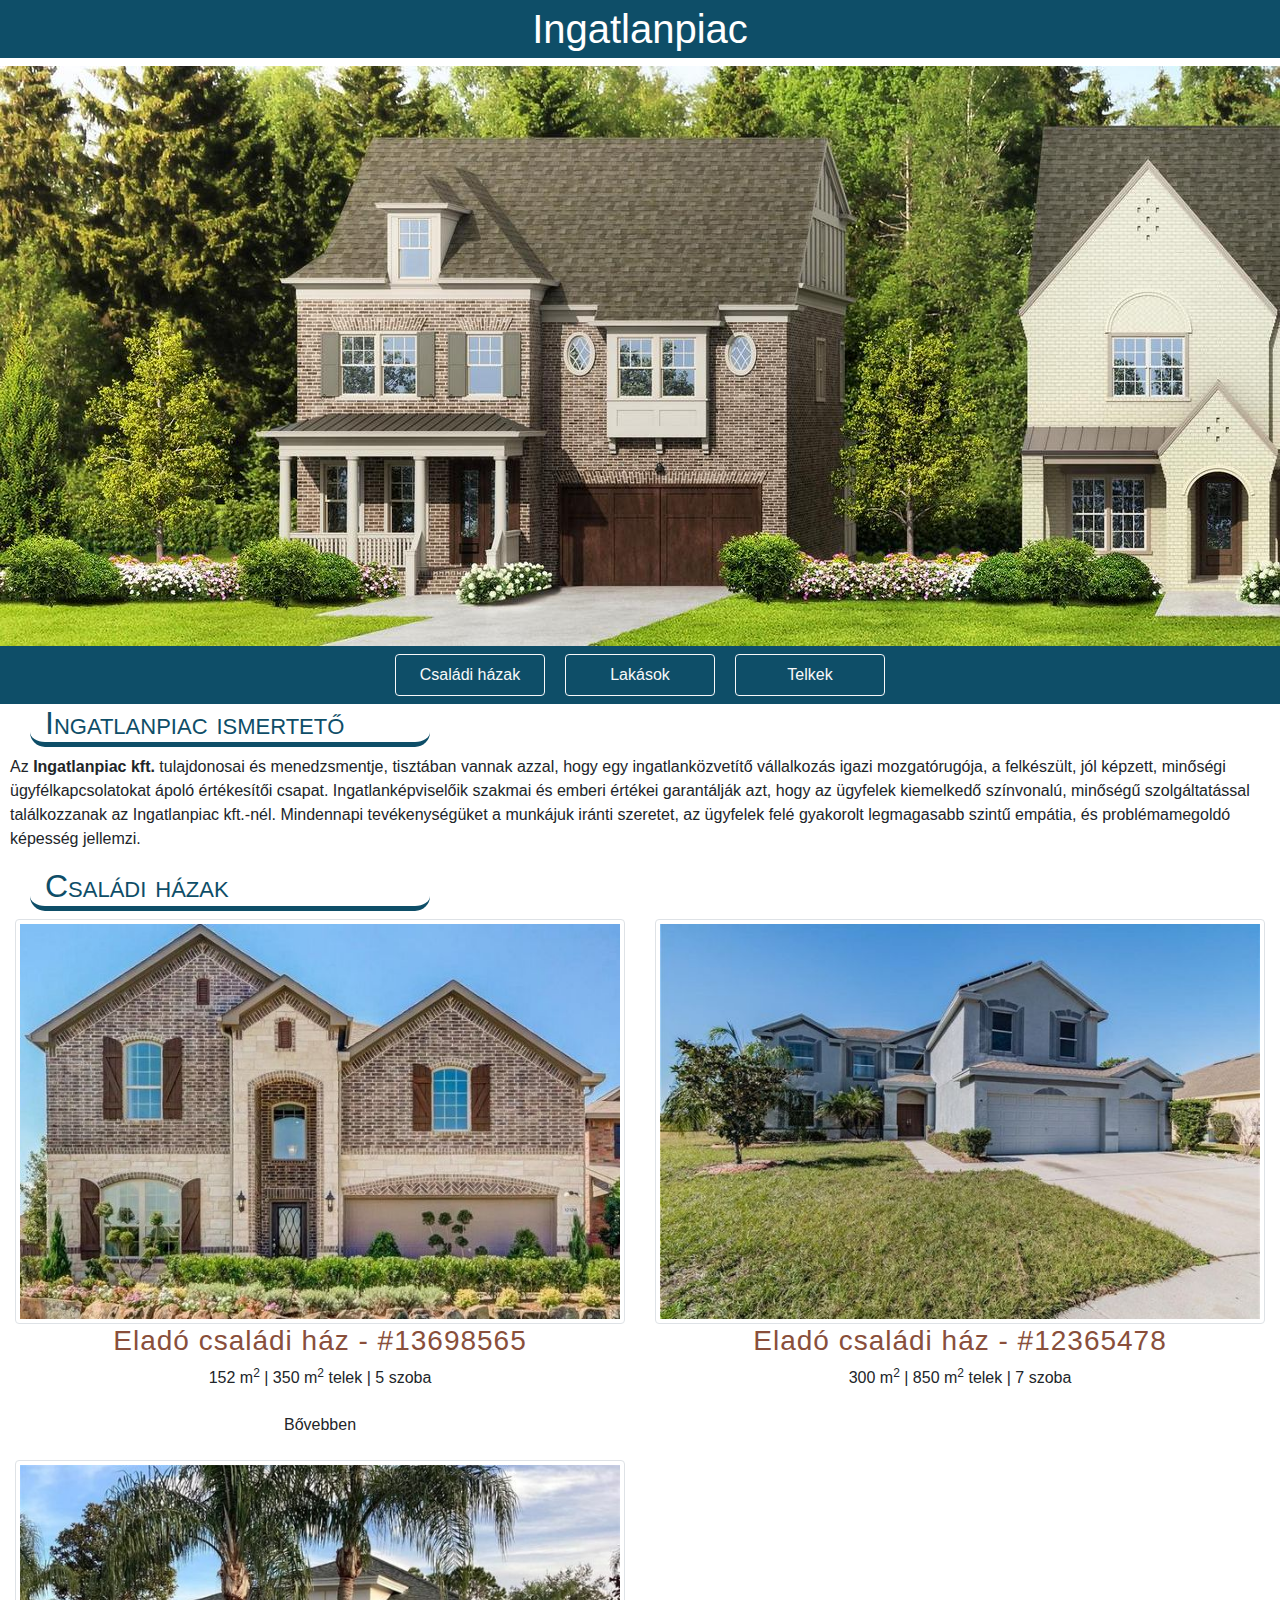
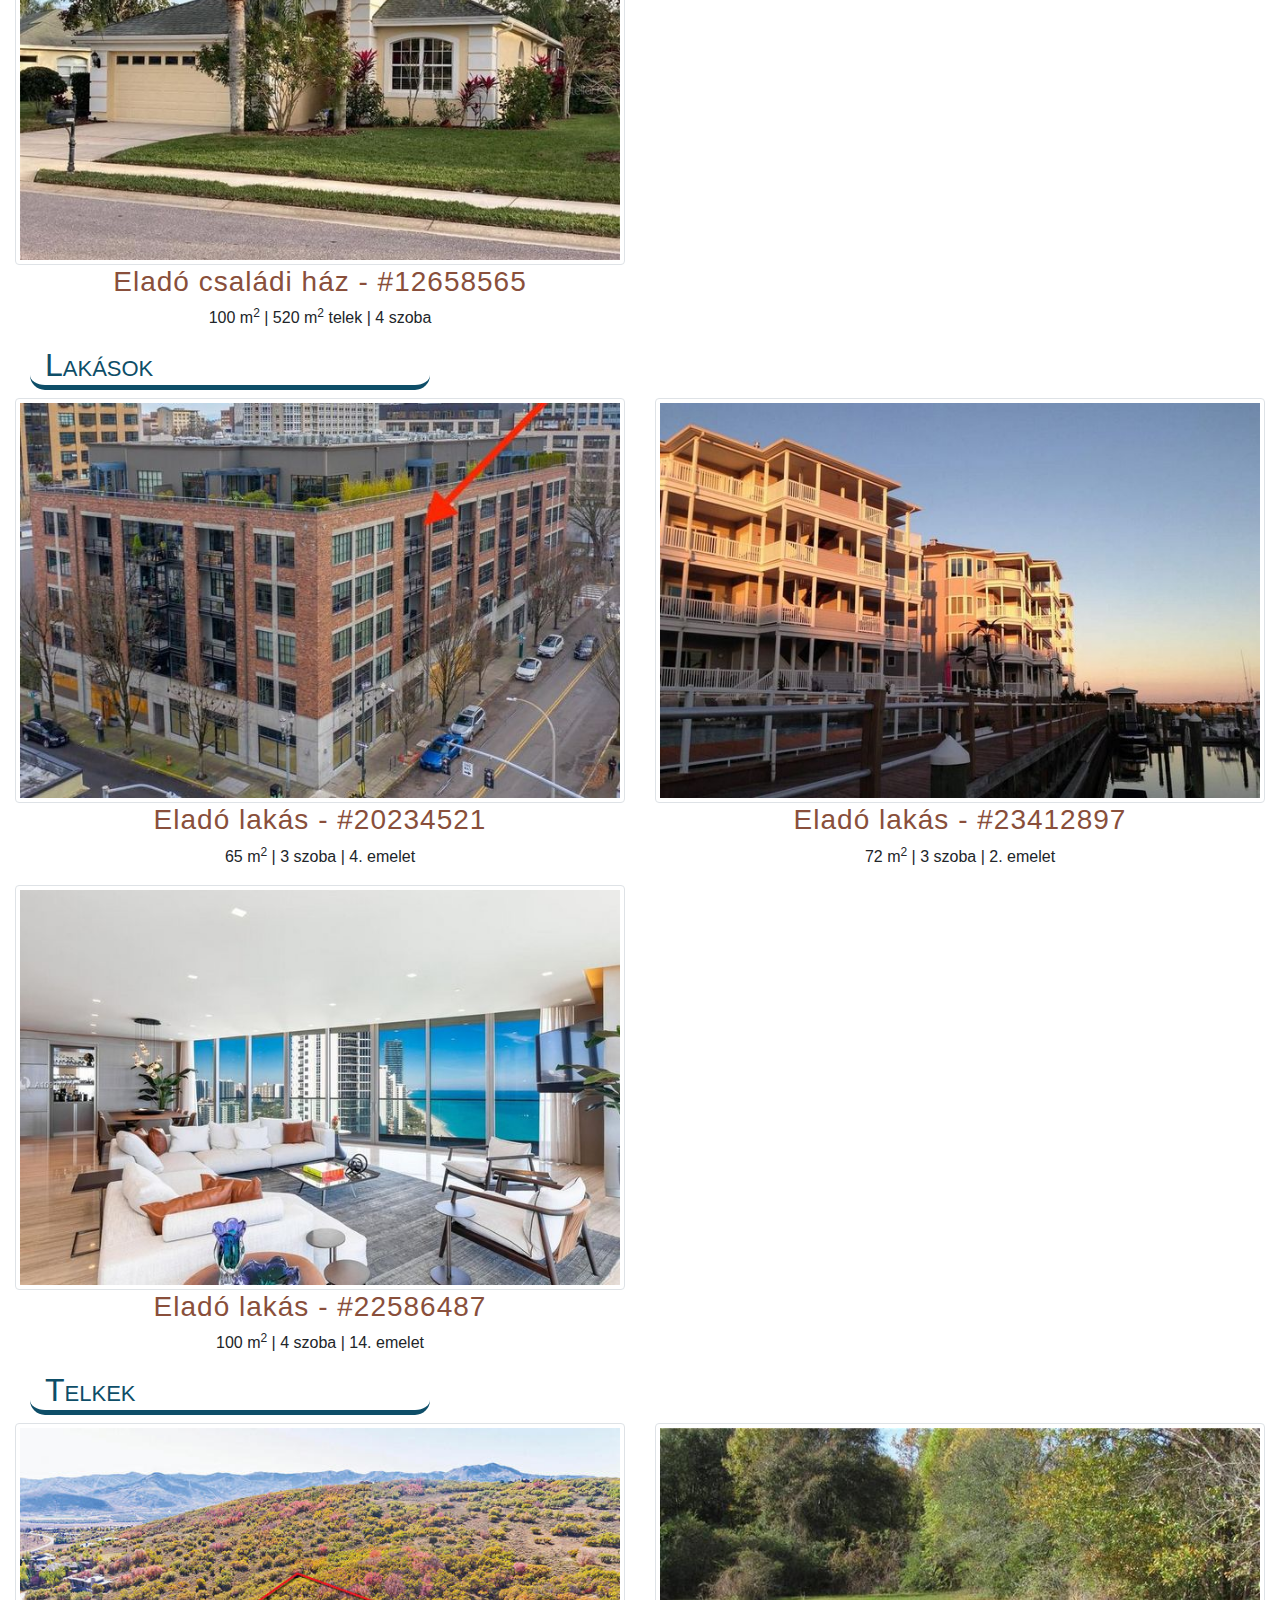
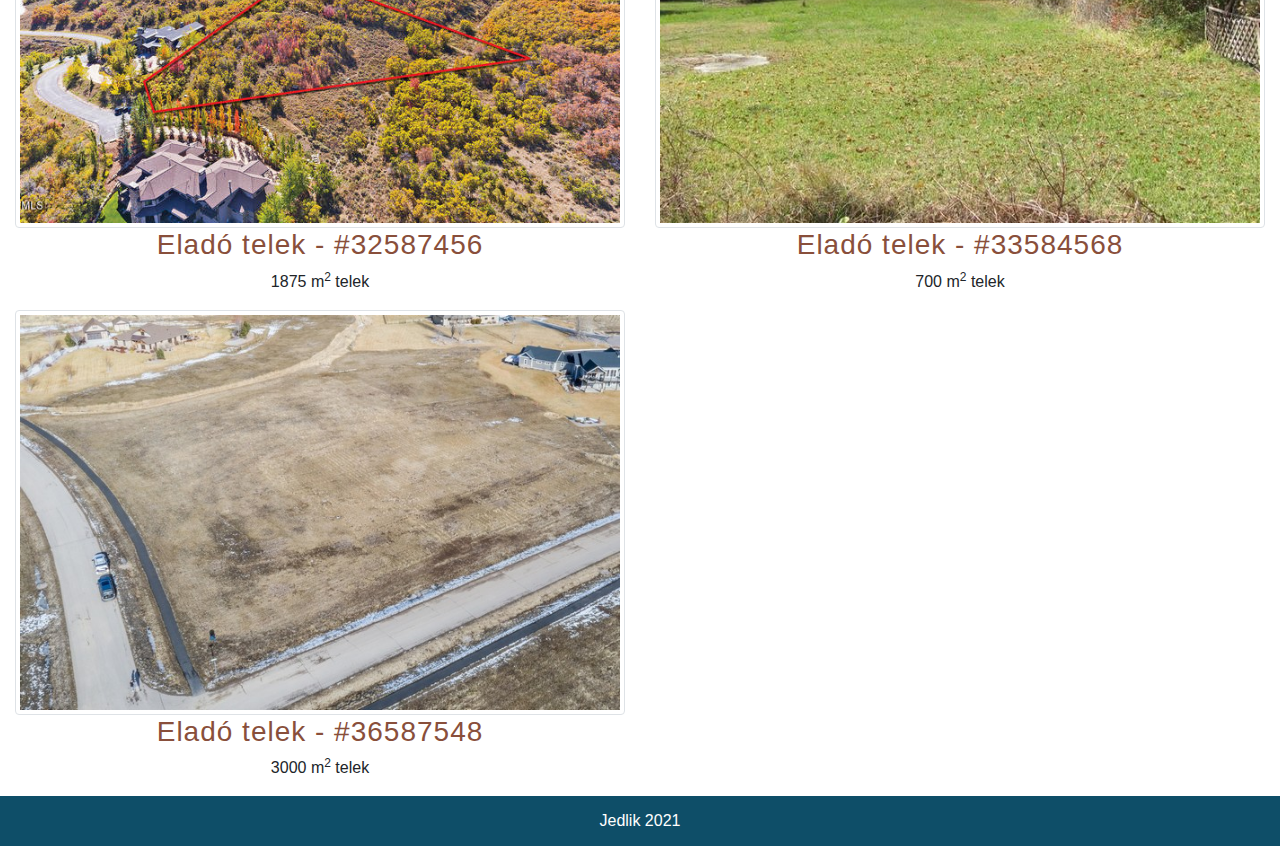
<file: REPO/PROG/Varga_Vendel_Dolgozat/4_Webszerkesztes_forrasok/index.html>
<!DOCTYPE html>
<html lang="hu">

<head>
    <meta name="viewport" content="width=device-width, initial-scale=1, shrink-to-fit=no" />
    <meta charset="utf-8">
    <link rel="stylesheet" href="style.css">
    <link rel="stylesheet" href="bootstrap.min.css">
    <Title>Ingatlanpiac</Title>
</head>

<body>
    <!--Fejléc-->
    <header>
       <h1>Ingatlanpiac</h1>
       <img src="kepek/header.jpg" alt="Ingatlanpiac" title="Ingatlanpiac">
    </header>

    <!--Menü-->
    <nav class="navbar navbar-expand-sm justify-content-center">
        <ul class="navbar-nav font-weight-bold">
            <li class="nav-item">
                <a class="nav-link btn btn-outline-light" href="#csaladi">Családi házak</a>
            </li>

            <li class="nav-item">
                <a class="nav-link btn btn-outline-light" href="#lakas">Lakások</a>
            </li>

            <li class="nav-item">
                <a class="nav-link btn btn-outline-light" href="#telek">Telkek</a>
            </li>
        </ul>
    </nav>

    <!--Ismertető-->
    <h2>Ingatlanpiac ismertető</h2>
    <p>Az <span style="font-weight: bold;">Ingatlanpiac kft.</span> tulajdonosai és menedzsmentje, tisztában vannak azzal, hogy egy ingatlanközvetítő vállalkozás igazi mozgatórugója, a felkészült, jól képzett, minőségi ügyfélkapcsolatokat ápoló értékesítői csapat. Ingatlanképviselőik szakmai és emberi értékei garantálják azt, hogy az ügyfelek kiemelkedő színvonalú, minőségű szolgáltatással találkozzanak az Ingatlanpiac kft.-nél. Mindennapi tevékenységüket a munkájuk iránti szeretet, az ügyfelek felé gyakorolt legmagasabb szintű empátia, és problémamegoldó képesség jellemzi.</p>

    <!--Családi házak-->
    <h2 id="csaladi">Családi házak</h2>
    <div class="row w-100 m-0">
        <div class="col-md-6 colg-lg-4">
            <img src="kepek/haz01_1.jpg" alt="haz01" title="haz01" class="img-thumbnail">
            <h3>Eladó családi ház - #13698565</h3>
            <p class="text-center">152 m<sup>2</sup> | 350  m<sup>2</sup> telek | 5 szoba</p>
            <a href="haz01.html" class="btn gomb my-3 mx-auto d-block" target="_self">Bővebben</a>
        </div>
        <div class="col-md-6 colg-lg-4">
            <img src="kepek/haz02_1.jpg" alt="haz02" title="haz02" class="img-thumbnail">
            <h3>Eladó családi ház - #12365478</h3>
            <p class="text-center">300  m<sup>2</sup> | 850  m<sup>2</sup> telek | 7 szoba</p>
        </div>
        <div class="col-md-6 colg-lg-4">
            <img src="kepek/haz03_1.jpg" alt="haz03" title="haz03" class="img-thumbnail">
            <h3>Eladó családi ház - #12658565</h3>
            <p class="text-center">100  m<sup>2</sup> | 520  m<sup>2</sup> telek | 4 szoba</p>
        </div>
    </div>

    <!--Lakások-->
    <h2 id="lakas">Lakások</h2>
    <div class="row w-100 m-0">
        <div class="col-md-6 colg-lg-4">
            <img src="kepek/lakas01.jpg" alt="lakas01" title="lakas01" class="img-thumbnail">
            <h3>Eladó lakás - #20234521</h3>
            <p class="text-center">65  m<sup>2</sup> | 3 szoba | 4. emelet</p>
        </div>
        <div class="col-md-6 colg-lg-4">
            <img src="kepek/lakas02.jpg" alt="lakas02" title="lakas02" class="img-thumbnail">
            <h3>Eladó lakás - #23412897</h3>
            <p class="text-center">72  m<sup>2</sup> | 3 szoba | 2. emelet</p>
        </div>
        <div class="col-md-6 colg-lg-4">
            <img src="kepek/lakas03.jpg" alt="lakas03" title="lakas03" class="img-thumbnail">
            <h3>Eladó lakás - #22586487</h3>
            <p class="text-center">100  m<sup>2</sup> | 4 szoba | 14. emelet</p>
        </div>
    </div>

    <!--Telkek-->
    <h2 id="telek">Telkek</h2>
    <div class="row w-100 m-0">
        <div class="col-md-6 colg-lg-4">
            <img src="kepek/telek01.jpg" alt="telek01" title="telek01" class="img-thumbnail">
            <h3>Eladó telek - #32587456</h3>
            <p class="text-center">1875  m<sup>2</sup> telek</p>
        </div>
        <div class="col-md-6 colg-lg-4">
            <img src="kepek/telek02.jpg" alt="telek02" title="telek02" class="img-thumbnail">
            <h3>Eladó telek - #33584568</h3>
            <p class="text-center">700  m<sup>2</sup> telek</p>
        </div>
        <div class="col-md-6 colg-lg-4">
            <img src="kepek/telek03.jpg" alt="telek03" title="telek03" class="img-thumbnail">
            <h3>Eladó telek - #36587548</h3>
            <p class="text-center">3000  m<sup>2</sup> telek</p>
        </div>
    </div>

    <!--Lábléc-->
    <div class="lablec text-center">
        <a href="https:\\www.jedlik.eu" target="_blank">Jedlik 2021</a>
    </div>

    <script src="jquery.min.js"></script>
    <script src="popper.min.js"></script>
    <script src="bootstrap.min.js"></script>
</body>

</html>
</file>
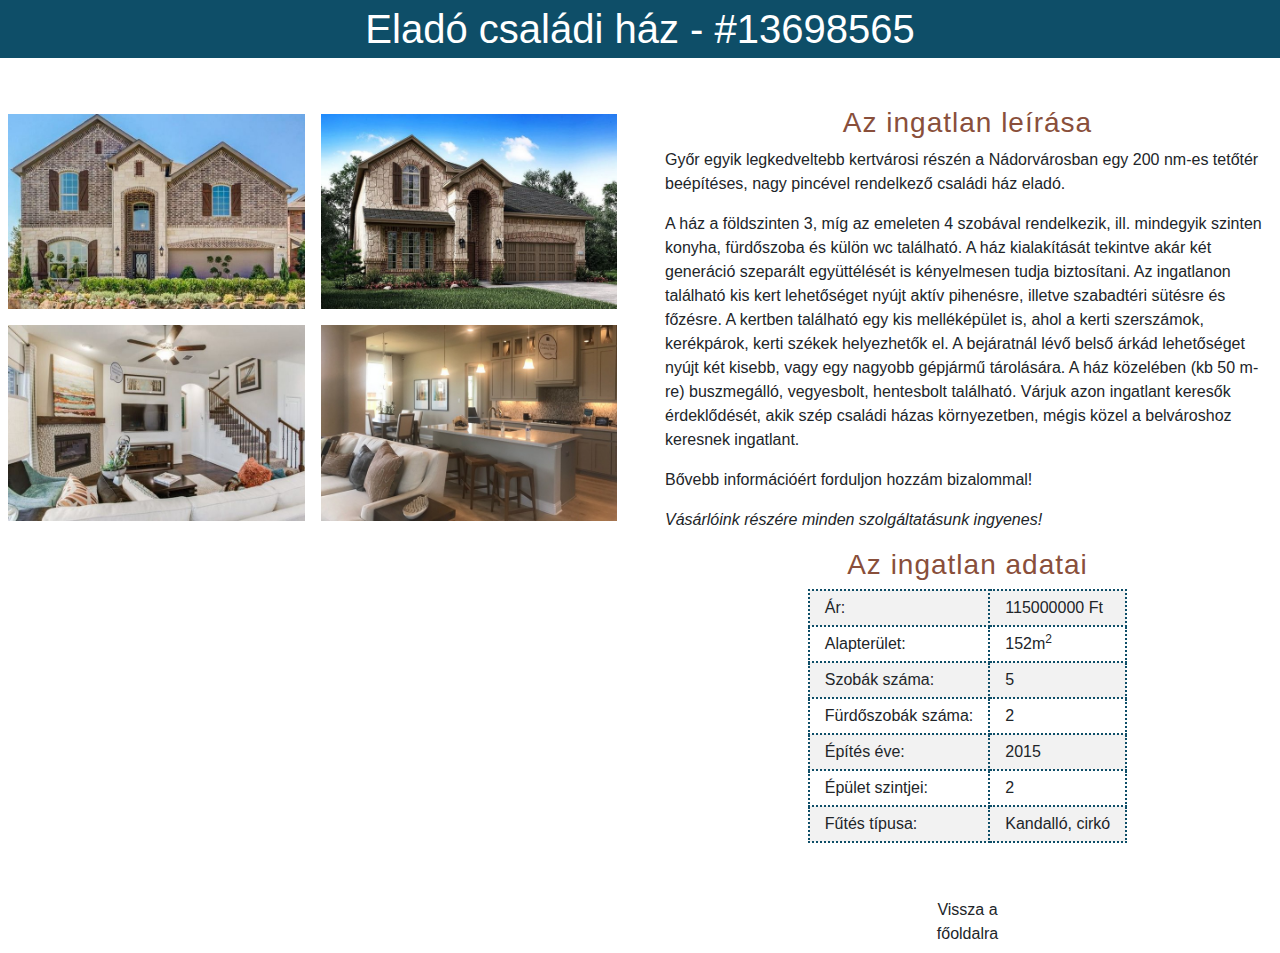
<file: REPO/PROG/Varga_Vendel_Dolgozat/4_Webszerkesztes_forrasok/haz01.html>
﻿<!DOCTYPE html>
<html lang="hu">

<head>
  <meta name="viewport" content="width=device-width, initial-scale=1">
  <meta charset="utf-8">
  <link rel="stylesheet" href="style.css">
  <link rel="stylesheet" href="bootstrap.min.css">
  <Title>Ingatlanpiac</Title>
</head>

<body>
  <header>
   <h1>Eladó családi ház - #13698565</h1>
  </header>

  <div class="row mt-5">
    <div class="col-lg-6">
      <img src="kepek/haz01_1.jpg" alt="1. kép" title="1. kép" class="rounded w-50 mx-auto p-2 float-left">
      <img src="kepek/haz01_2.jpg" alt="2. kép" title="2. kép" class="rounded w-50 mx-auto p-2 float-left">
      <img src="kepek/haz01_3.jpg" alt="3. kép" title="3. kép" class="rounded w-50 mx-auto p-2 float-left">
      <img src="kepek/haz01_4.jpg" alt="4. kép" title="4. kép" class="rounded w-50 mx-auto p-2 float-left">
      
    </div>

    <div class="col-lg-6">
      <h3>Az ingatlan leírása</h3>
      <p>Győr egyik legkedveltebb kertvárosi részén a Nádorvárosban egy 200 nm-es tetőtér beépítéses, nagy pincével rendelkező családi ház eladó.</p>
      <p>A ház a földszinten 3, míg az emeleten 4 szobával rendelkezik, ill. mindegyik szinten konyha, fürdőszoba és külön wc található. A ház kialakítását tekintve akár két generáció szeparált együttélését is kényelmesen tudja biztosítani. Az ingatlanon található kis kert lehetőséget nyújt aktív pihenésre, illetve szabadtéri sütésre és főzésre. A kertben található egy kis melléképület is, ahol a kerti szerszámok, kerékpárok, kerti székek helyezhetők el. A bejáratnál lévő belső árkád lehetőséget nyújt két kisebb, vagy egy nagyobb gépjármű tárolására. A ház közelében (kb 50 m-re) buszmegálló, vegyesbolt, hentesbolt található. Várjuk azon ingatlant keresők érdeklődését, akik szép családi házas környezetben, mégis közel a belvároshoz keresnek ingatlant.</p>
      <p>Bővebb információért forduljon hozzám bizalommal!</p>
      <p class="font-italic">Vásárlóink részére minden szolgáltatásunk ingyenes!</p>
      <h3>Az ingatlan adatai</h3>
      <!--táblázat-->
      <table class="table-striped m-auto">
        <tr>
         <td>Ár:</td>
         <td>115000000 Ft</td>
        </tr>
        <tr>
          <td>Alapterület:</td>
          <td>152m<sup>2</sup></td>
      </tr>
        <tr>
          <td>Szobák száma:</td>
         <td>5</td>
        </tr>
        <tr>
          <td>Fürdőszobák száma:</td>
         <td>2</td>
        </tr>
        <tr>
          <td>Építés éve:</td>
         <td>2015</td>
        </tr>
        <tr>
          <td>Épület szintjei:</td>
         <td>2</td>
        </tr>
        <tr>
          <td>Fűtés típusa:</td>
         <td>Kandalló, cirkó</td>
        </tr>
      </table>

      <a href="index.html" class="btn gomb mt-5 mx-auto d-block">Vissza a főoldalra</a>
    </div>
  </div>
  </div>
  <script src="jquery.min.js"></script>
  <script src="popper.min.js"></script>
  <script src="bootstrap.min.js"></script>
</body>
</html>
</file>
<file: REPO/PROG/Varga_Vendel_Dolgozat/4_Webszerkesztes_forrasok/style.css>
h1 {
  background-color: rgb(14, 78, 104);
  margin: 0;
  padding: 5px;
  font-weight: bold;
  color: white;
  text-align: center;
}
.navbar {
  background-color: rgb(14, 78, 104);
}

.btn {
  min-width: 150px;
  max-width: 150px;
  margin: 0 10px;
}

h2 {
  max-width: 400px;
  margin: 30px 0 30px 30px;
  padding-left: 15px;
  color: rgb(14, 78, 104);
}

h3 {
  text-align: center;
  font-size: 130%;
  letter-spacing: 1px;
  font-weight: bold;
  color: #894f3b;
}

p {
  margin: 10px;
}

.gomb {
  background-color: rgb(14, 78, 104);
  color: white;
}
.gomb:hover {
  border: 1px solid rgb(14, 78, 104);
  border-radius: 0.25rem;
  color: rgb(14, 78, 104);
  background-color: white;
}

.lablec {
  background-color: rgb(14, 78, 104);
}

.lablec a {
  margin: auto;
  line-height: 50px;
  color: white;
}

td {
  text-align: center;
  vertical-align: middle;
  padding: 5px 15px;
}

header img{
  width: max-content;
}

h2{
  font-variant: small-caps;
  border-bottom: 5px solid;
  border-radius: 15px;
}

.lablec a:hover{
  color: red;
  text-decoration: none;
}

td{
  border: 2px dotted rgb(14, 78, 104);
  text-align: justify;
}

body{
  background-color: #d3f3ff;
}
</file>
